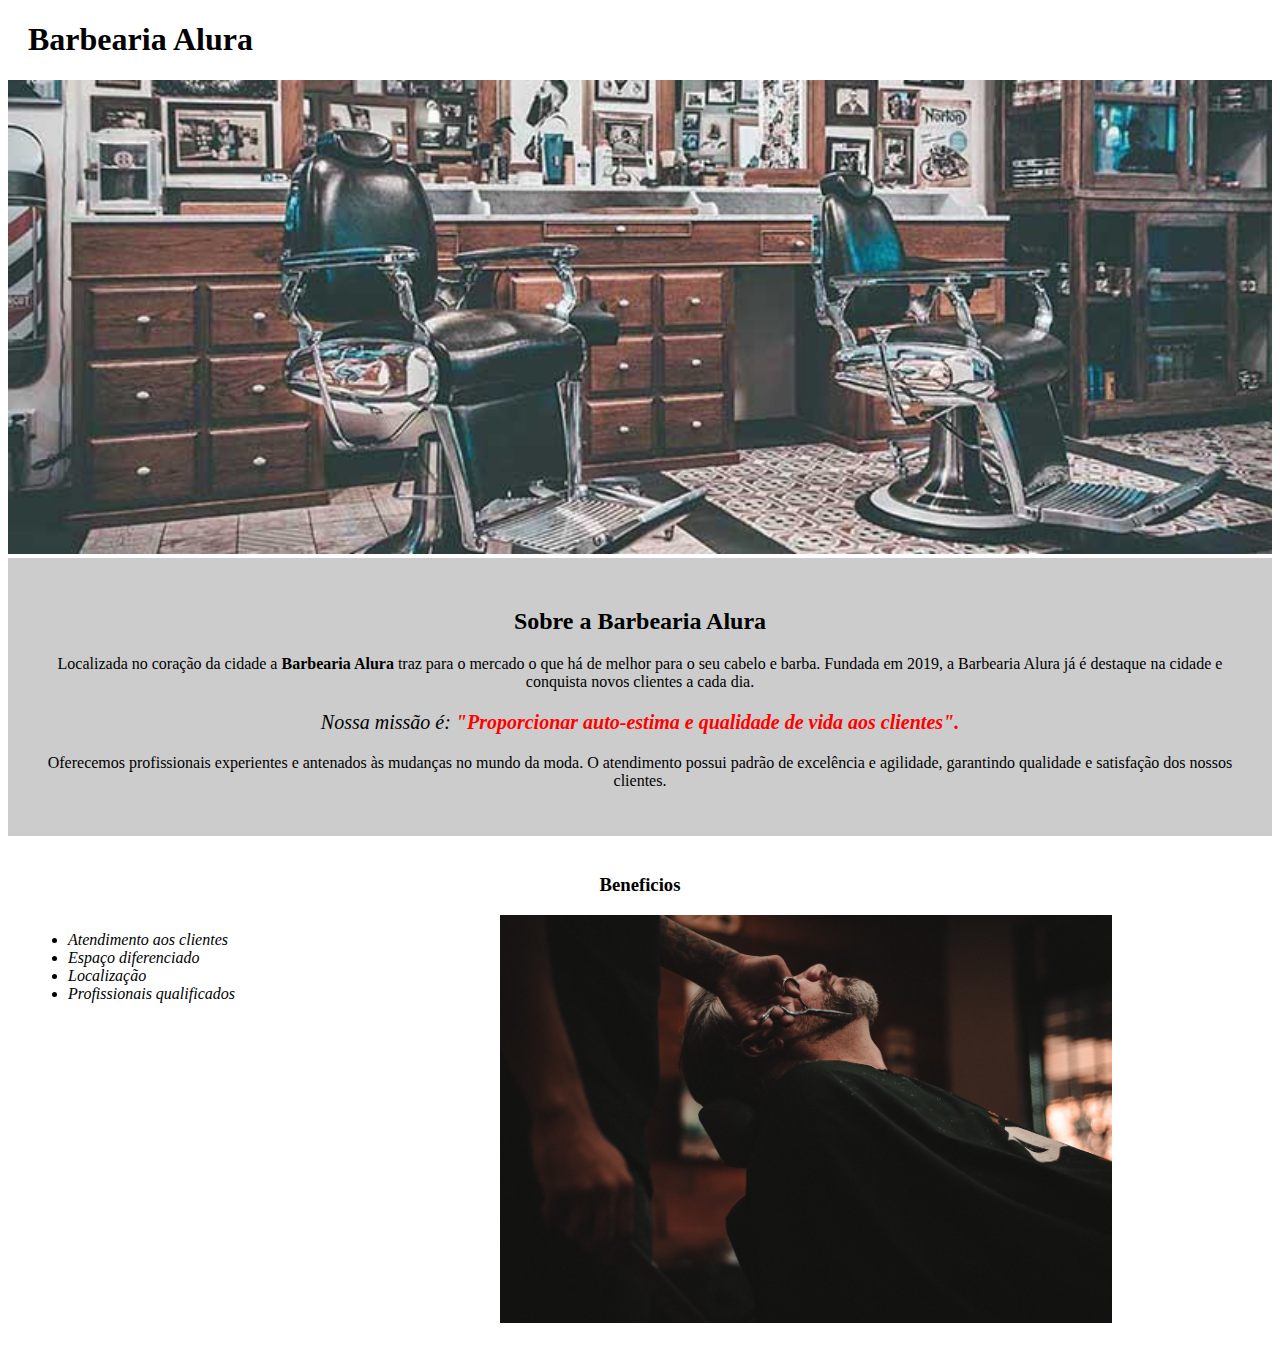
<file: Html5 e CS3/Part1/index.html>
<!DOCTYPE html>
<html lang="pt-br">
<head>
    <meta charset="UTF-8">
    <title>Barbearia Alura</title>
    <link rel="stylesheet" href="style.css">

</head>
<body>
    <header>
        <h1 class="titulo-principal">Barbearia Alura</h1>
    </header>
    <img id="banner" src="banner.jpg">
    <div class="principal">
        <h2 class="titulo-centralizado">Sobre a Barbearia Alura</h2>

            <p >Localizada no coração da cidade a <strong>Barbearia Alura</strong> traz para o mercado o que há de melhor para o seu
            cabelo e barba. Fundada em 2019, a Barbearia Alura já é destaque na cidade e conquista novos clientes a cada dia.
            </p>

            <p id="missao" ><em>Nossa missão é: <strong>"Proporcionar auto-estima e qualidade de vida aos clientes".</strong></em></p>   

            <p>Oferecemos profissionais experientes e antenados às mudanças no mundo da moda. O atendimento possui padrão de
            excelência e agilidade, garantindo qualidade e satisfação dos nossos clientes.</p>
       </div>
       <div class="beneficios">
            <h3 class="titulo-centralizado">Beneficios</h3>
            <ul>
                <li class="itens">Atendimento aos clientes</li>
                <li class="itens">Espaço diferenciado</li>
                <li class="itens">Localização</li>
                <li class="itens">Profissionais qualificados</li>
            </ul>
            <img src="beneficios.jpg" class="imagembeneficios">
        </div>
</body>
</html>
</file>
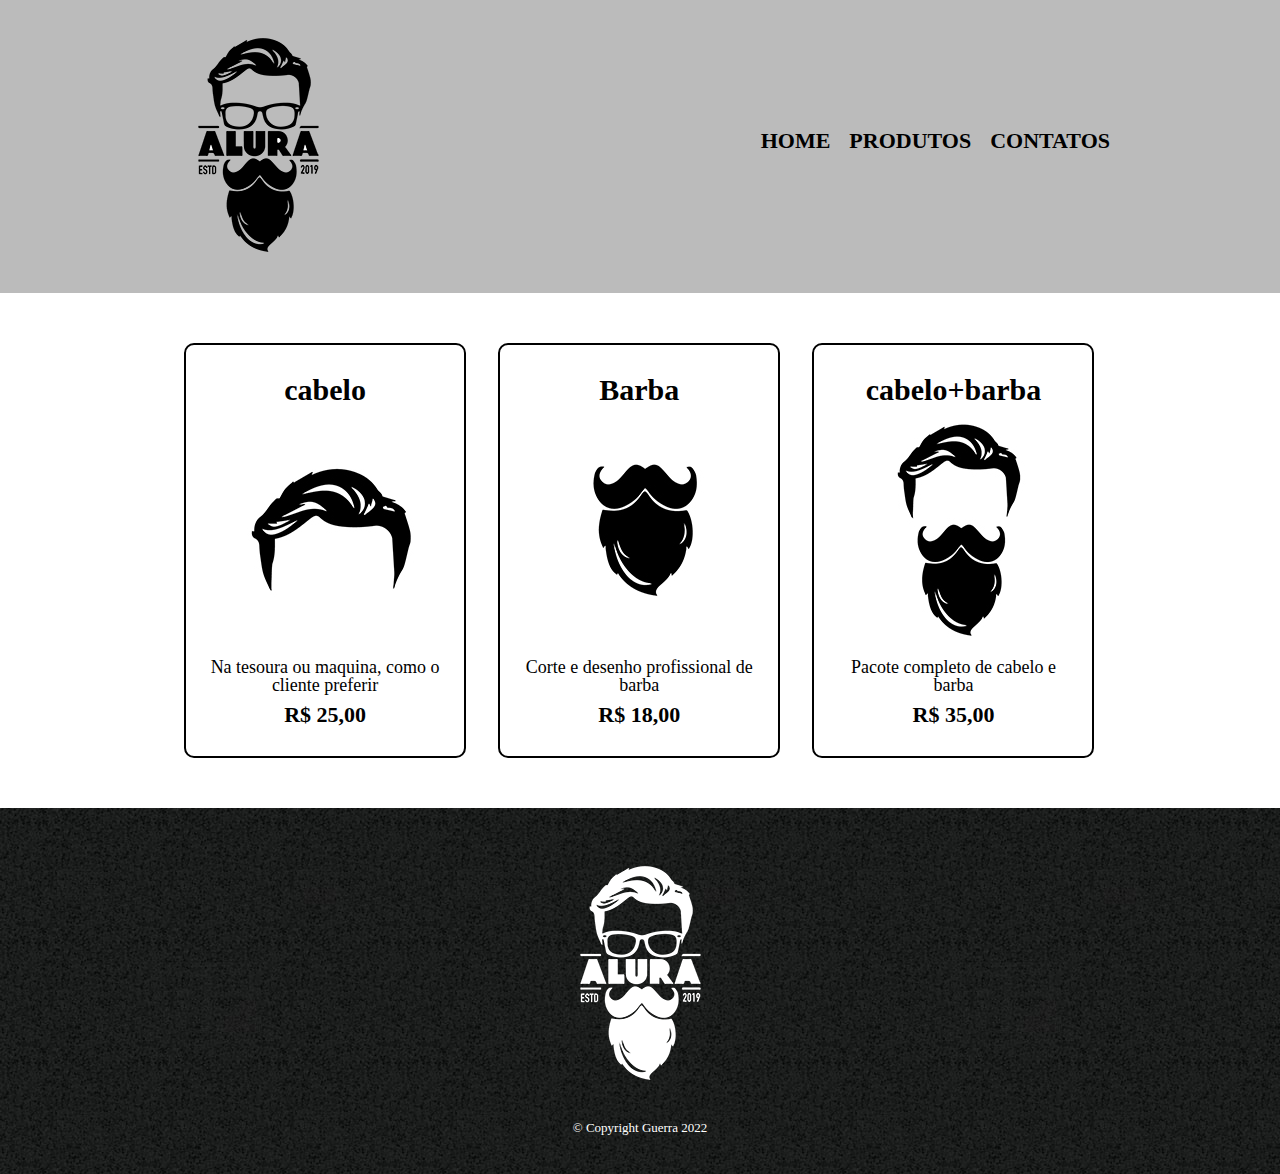
<file: Html5 e CS3/Part2/produtos.html>
<!DOCTYPE html>
<html>

    <head>
        <meta charset="UTF-8">
        <title>Produtos - Barbearia Alura</title>
        <link rel="stylesheet" href="reset.css">
        <link rel="stylesheet" href="produtos.css">
        

    </head>

    <body>
        <header>
            <div class="caixa">
                <h1><img src="logo.png"></h1>

                <nav>
                    <ul>
                        <li><a href="index.html">Home</a></li>
                        <li><a href="produtos.html">Produtos</a></li>
                        <li><a href="contato.html">Contatos</a></li>

                    </ul>
                </nav>
            </div>
        </header>
        <main>
            <ul class="produtos">
                <li>
                    <h2>cabelo</h2>
                    <img src="cabelo.jpg">
                    <p class="produto-descricao">Na tesoura ou maquina, como o cliente preferir</p>
                    <p class="produto-preco">R$ 25,00</p>


                </li>
                <li>
                    <h2>Barba</h2>
                    <img src="barba.jpg">
                    <p class="produto-descricao">Corte e desenho profissional de barba</p>
                    <p class="produto-preco">R$ 18,00</p>



                </li>
                <li>
                    <h2>cabelo+barba</h2>
                    <img src="cabelo+barba.jpg">
                    <p class="produto-descricao">Pacote completo de cabelo e barba</p>
                    <p class="produto-preco">R$ 35,00</p>


                </li>
            </ul>
        </main>
        <footer>
            <img src="logo-branco.png">
            <p class="Copyright"> &copy; Copyright Guerra 2022</p>
        </footer>
    </body>

</html>
</file>
<file: Html5 e CS3/Part1/style.css>
#banner{
    width: 100%;
}
.principal{
    background: #cccccc;
    padding: 30px; 
}
.titulo-principal {
    padding-left: 20px;
}
.titulo-centralizado{
    text-align: center;
}
p {
    text-align: center;
    
}
#missao{
    font-size: 20px
}

em strong{
    color: red;
}
.itens{
font-style: italic;

}
.beneficios{
    background: #ffffff;
    padding: 20px;
}

ul {
    display: inline-block;
    vertical-align: top;
    width: 20%;
    margin-right: 15%;
}
.imagembeneficios{
    width: 50%;
}
</file>
<file: Html5 e CS3/Part2/produtos.css>
header{
    background: #BBBBBB;
    padding: 20px 0;
}
.caixa{
    position: relative;
    width: 940px;
    margin: 0 auto;
}
nav {
    position: absolute;
    top: 110px;
    right: 0;
}

nav li{
    display: inline;
    margin: 0 0 0 15px;
}

nav a{
text-transform: uppercase;
color:#000000;
font-weight: bold;
font-size: 22px;
text-decoration: none;
}

nav a:hover{
    color: #C78C19;
    text-decoration: underline;
}
.produtos {
    width: 940px;
    margin: 0 auto;
    padding: 50px 0;
}
.produtos li{
    display: inline-block;
    text-align: center;
    width: 30%;
    vertical-align: top;
    margin: 0 1.5%;
    padding: 30px 20px;
    box-sizing: border-box;
    border:2px solid #000000;
    border-radius: 10px;
}
.produtos li:hover{
    border-color: #C78C19;
   
}

.produtos li:active{
    border-color: #088c19;
}

.produtos li:hover h2{
    font-size: 34px;

}

.produtos h2{
    font-size: 30px;
    font-weight: bold;

}
.produto-descricao{
    font-size: 18px;   
}

.produto-preco{
    font-size: 22px;
    font-weight: bold;
    margin-top: 10px;
}

footer{
    text-align: center;
    background: url("bg.jpg");
    padding: 40px 0;
}
.Copyright{
    color: #ffffff;
    font-size: 13px;
    margin: 20px 0 0;
}
</file>
